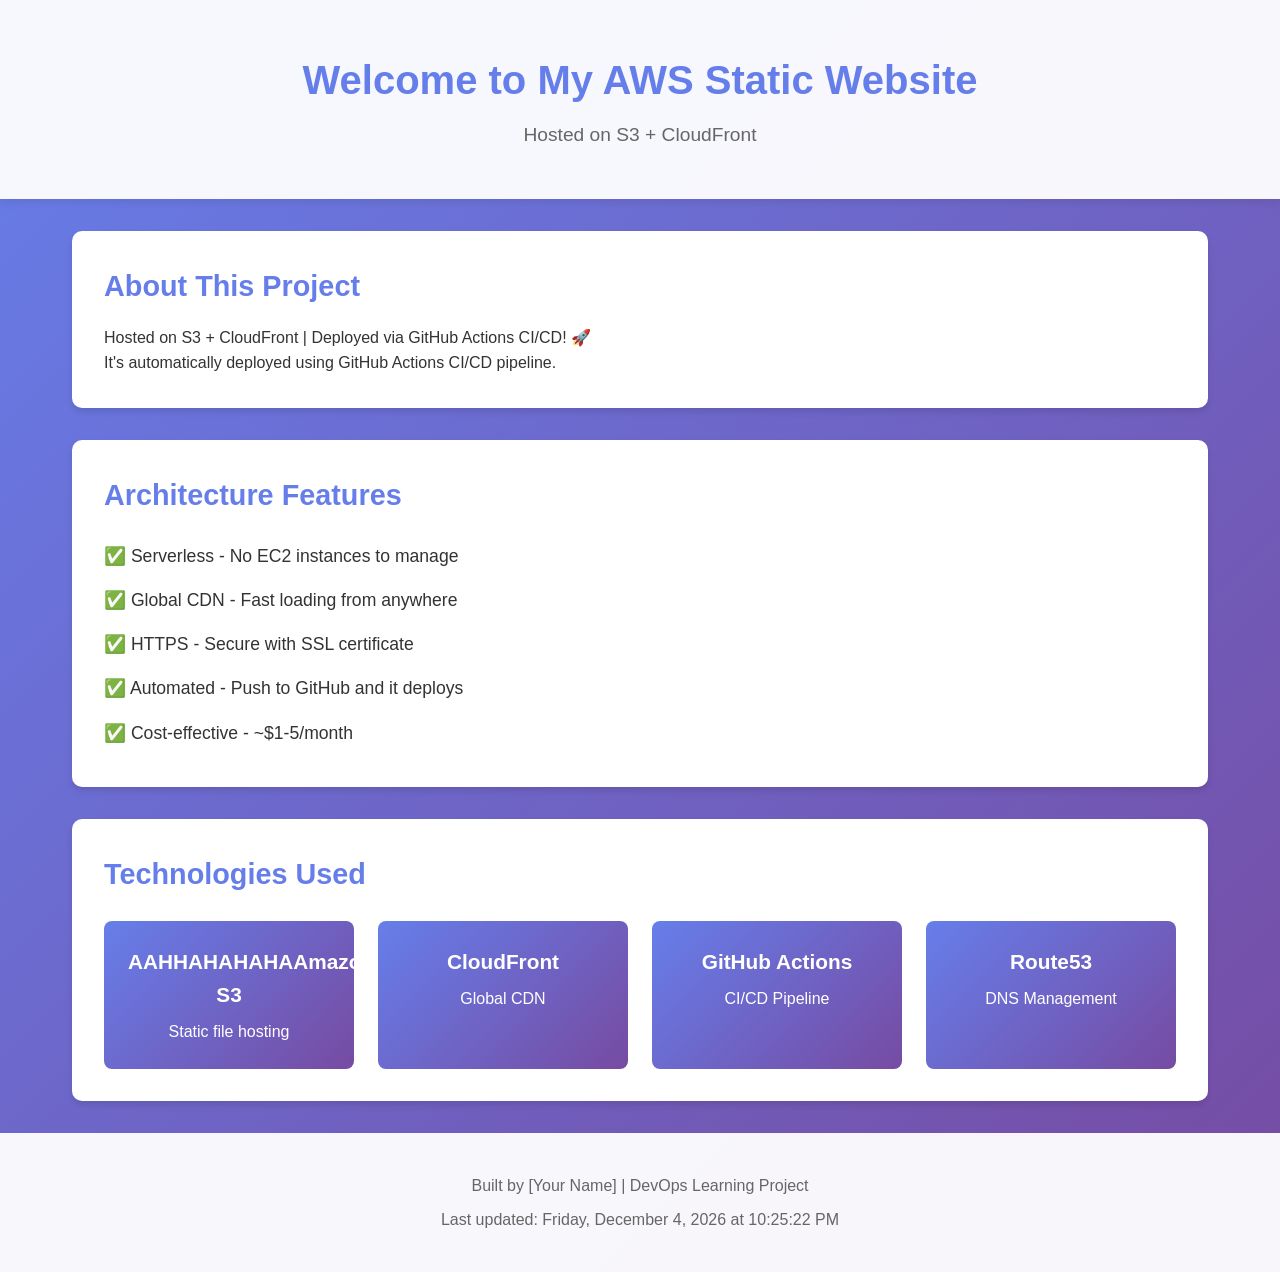
<file: index.html>
<!DOCTYPE html>
<html lang="en">
<head>
    <meta charset="UTF-8">
    <meta name="viewport" content="width=device-width, initial-scale=1.0">
    <title>My Static Website on AWS</title>
    <link rel="stylesheet" href="style.css">
</head>
<body>
    <header>
        <h1>Welcome to My AWS Static Website</h1>
        <p>Hosted on S3 + CloudFront</p>
    </header>
    
    <main>
        <section class="info">
            <h2>About This Project</h2>
            <p>Hosted on S3 + CloudFront | Deployed via GitHub Actions CI/CD! 🚀</p>
            <p>It's automatically deployed using GitHub Actions CI/CD pipeline.</p>
        </section>
        
        <section class="features">
            <h2>Architecture Features</h2>
            <ul>
                <li>✅ Serverless - No EC2 instances to manage</li>
                <li>✅ Global CDN - Fast loading from anywhere</li>
                <li>✅ HTTPS - Secure with SSL certificate</li>
                <li>✅ Automated - Push to GitHub and it deploys</li>
                <li>✅ Cost-effective - ~$1-5/month</li>
            </ul>
        </section>
        
        <section class="tech">
            <h2>Technologies Used</h2>
            <div class="tech-grid">
                <div class="tech-card">
                    <h3>AAHHAHAHAHAAmazon S3</h3>
                    <p>Static file hosting</p>
                </div>
                <div class="tech-card">
                    <h3>CloudFront</h3>
                    <p>Global CDN</p>
                </div>
                <div class="tech-card">
                    <h3>GitHub Actions</h3>
                    <p>CI/CD Pipeline</p>
                </div>
                <div class="tech-card">
                    <h3>Route53</h3>
                    <p>DNS Management</p>
                </div>
            </div>
        </section>
    </main>
    
    <footer>
        <p>Built by [Your Name] | DevOps Learning Project</p>
        <p id="timestamp"></p>
    </footer>
    
    <script src="script.js"></script>
</body>
</html>
</file>
<file: style.css>
* {
    margin: 0;
    padding: 0;
    box-sizing: border-box;
}

body {
    font-family: 'Segoe UI', Tahoma, Geneva, Verdana, sans-serif;
    line-height: 1.6;
    color: #333;
    background: linear-gradient(135deg, #667eea 0%, #764ba2 100%);
    min-height: 100vh;
}

header {
    background: rgba(255, 255, 255, 0.95);
    padding: 3rem 2rem;
    text-align: center;
    box-shadow: 0 2px 10px rgba(0,0,0,0.1);
}

header h1 {
    color: #667eea;
    font-size: 2.5rem;
    margin-bottom: 0.5rem;
}

header p {
    color: #666;
    font-size: 1.2rem;
}

main {
    max-width: 1200px;
    margin: 2rem auto;
    padding: 0 2rem;
}

section {
    background: white;
    padding: 2rem;
    margin-bottom: 2rem;
    border-radius: 10px;
    box-shadow: 0 4px 6px rgba(0,0,0,0.1);
}

h2 {
    color: #667eea;
    margin-bottom: 1rem;
    font-size: 1.8rem;
}

.features ul {
    list-style: none;
    padding-left: 0;
}

.features li {
    padding: 0.5rem 0;
    font-size: 1.1rem;
}

.tech-grid {
    display: grid;
    grid-template-columns: repeat(auto-fit, minmax(250px, 1fr));
    gap: 1.5rem;
    margin-top: 1.5rem;
}

.tech-card {
    background: linear-gradient(135deg, #667eea 0%, #764ba2 100%);
    color: white;
    padding: 1.5rem;
    border-radius: 8px;
    text-align: center;
    transition: transform 0.3s ease;
}

.tech-card:hover {
    transform: translateY(-5px);
}

.tech-card h3 {
    margin-bottom: 0.5rem;
    font-size: 1.3rem;
}

footer {
    background: rgba(255, 255, 255, 0.95);
    padding: 2rem;
    text-align: center;
    margin-top: 2rem;
}

footer p {
    margin: 0.5rem 0;
    color: #666;
}

@media (max-width: 768px) {
    header h1 {
        font-size: 2rem;
    }
    
    .tech-grid {
        grid-template-columns: 1fr;
    }
}
</file>
